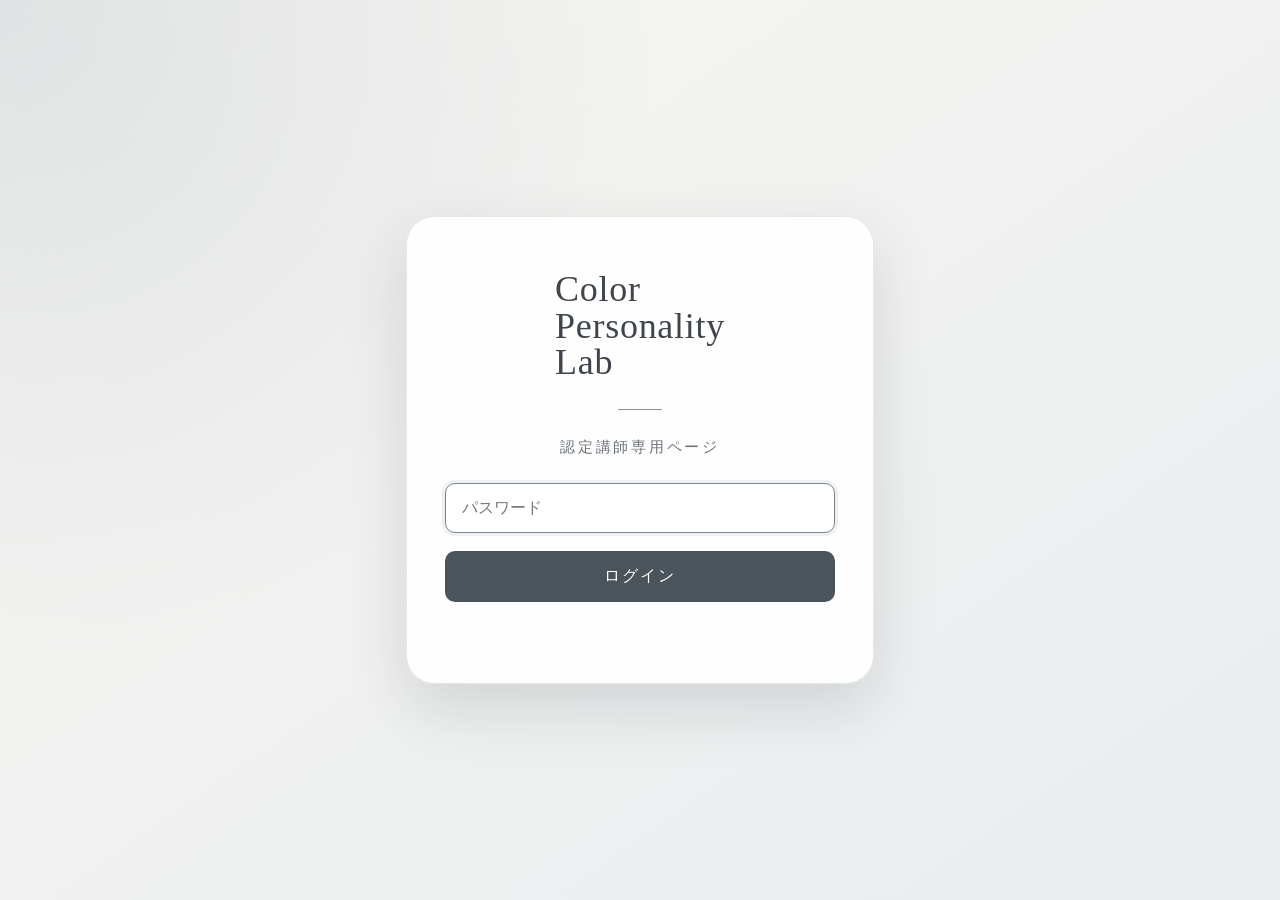
<file: index.html>
<!DOCTYPE html>
<html lang="ja">
<head>
<meta charset="UTF-8">
<meta name="viewport" content="width=device-width, initial-scale=1.0">
<title>色彩個性診断</title>

<style>
body{
    font-family:
"Yu Gothic UI",
"Yu Gothic",
"Hiragino Sans",
sans-serif;
    background:#f7f5f2;
    margin:0;
    padding:40px;
}

.card{
    max-width:500px;
    margin:auto;
    background:white;
    padding:40px;
    border-radius:20px;
    box-shadow:0 5px 20px rgba(0,0,0,0.1);
}

h1{
    text-align:center;
    font-size:42px;
}

p{
    text-align:center;
    color:#666;
}

button{
    width:100%;
    padding:15px;
    font-size:20px;
    font-family: "Yu Mincho", "Hiragino Mincho ProN", serif;
    letter-spacing:2px;
    border:none;
    border-radius:12px;
    background:#4a4a4a;
    color:white;
   
}
label{
    display:block;
    margin-top:30px;
    margin-bottom:10px;
    font-weight:bold;
}

.row{
    display:flex;
    gap:10px;
    margin-bottom:25px;
}

select{
    flex:1;
    padding:12px;
    border-radius:10px;
    font-size:18px;
}
.result-card{
    display:none;
    margin-top:40px;
    border-top:1px solid #ddd;
    padding-top:40px;
   background-repeat: no-repeat;
background-position: top center;
background-size: 100% auto;
}
.result-card .result-hero,
.result-card .text-section,
.result-card .point-section,
.result-card .closing-section {
    background-color: transparent !important;
    background-repeat: no-repeat !important;
}

.result-card .result-hero {
    background-position: left top !important;
    background-size: auto 100% !important;
}

.result-card .closing-section {
    background-position: right bottom !important;
    background-size: auto 115% !important;
}
 
.result-small{
    text-align:center;
    color:#b89a58;
    letter-spacing:3px;
    font-size:13px;
    font-weight:bold;
    text-transform:uppercase;
}

.result-title{
    text-align:center;
    font-size:36px;
    font-weight:300;
    letter-spacing:4px;
    margin:15px 0 40px;
    color:#4a4a4a;
}

.type-logo{
    text-align:center;
    margin-bottom:5px;
}

.logo-star{
    color:#b99a52;
    font-size:24px;
    margin-bottom:-10px;
}

.type-mark{
    font-size:90px;
    font-family:"Times New Roman", serif;
    font-style:italic;
    color:#355246;
    line-height:1;
}

.color-type-en{
    text-align:center;
    font-size:28px;
    font-weight:bold;
    letter-spacing:3px;
    margin-top:10px;
    color:#56745d;
}

.color-type-ja{
    text-align:center;
    font-size:20px;
    margin-top:8px;
    margin-bottom:35px;
}

.message{
    text-align:center;
    line-height:2.2;
    font-size:21px;
    margin-bottom:35px;
}

.subtype{
    text-align:center;
    font-size:26px;
    font-weight:bold;
    color:#56745d;
}

.subtype-ja{
    text-align:center;
    font-size:18px;
    margin:8px 0 30px;
}

.point-title{
    text-align:center;
    font-weight:bold;
    margin-bottom:15px;
    color:#56745d;
}

.point-text{
    text-align:center;
    line-height:2;
    color:#555;
}

.lab{
    margin-top:45px;
    text-align:center;
    font-size:14px;
    color:#666;
    line-height:1.8;
}
.line{
    border:none;
    border-top:1px solid #d8d8d8;
    width:70%;
    margin:35px auto;
}
.type-box{
    margin-top:45px;
    padding:35px 22px;
    border:1px solid #d8ddd8;
    border-radius:18px;
    position:relative;
}

.type-label{
    display:block;
    width:max-content;
    margin:-52px auto 25px;
    background:#2F2F2F;
    color:white;
    padding:8px 32px;
    border-radius:6px;
    font-size:14px;
    font-weight:bold;
    letter-spacing:2px;
}

.type-name{
    text-align:center;
    font-size:32px;
    letter-spacing:6px;
    color:#222;
    margin-bottom:6px;
}

.type-name-en{
    text-align:center;
    font-family:"Times New Roman", serif;
    font-style:italic;
    font-size:28px;
    color:#355246;
    margin-bottom:25px;
}

.type-content{
    display:flex;
    gap:32px;
    align-items:flex-start;
    justify-content:center;
    margin-bottom:35px;
}
.type-image{
    width:100%;
    margin:20px 0;
    border-radius:0;
    overflow:hidden;
    box-shadow:none;
    background:none;
}
.type-image img{
    width:100%;
    height:auto;
    display:block;
}
.type-description{
    text-align:left;
    line-height:2;
    color:#444;
    font-size:20px;
    margin-bottom35px;
}

.point-heading{
    text-align:center;
    color:#355246;
    font-weight:bold;
    margin:25px 0 14px;
    letter-spacing:1px;
}

.point-box{
    border:1px solid #d8ddd8;
    border-radius:16px;
    padding:18px 20px;
    line-height:2;
    color:#333;
    font-size:14px;
    background:#fbfaf7;
    margin-bottom:40px;
    text-align: left;
    display: inline-grid;
justify-content: center;
}
.point-box > div {
    text-align: left;
}
.artbook-result {
  display: none;
  background: #fbfaf7;
  color: #2f2750;
  box-shadow: none;
  border: none;
  padding: 0;
  max-width: none;
}

.artbook-result section {
  min-height: 55vh;
  padding: 40px 20px;
  text-align: center;
  display: flex;
  flex-direction: column;
  justify-content: center;
  overflow: hidden;
}
.artbook-result .closing-section {
    background-repeat: no-repeat !important;
    background-position: right bottom !important;
    background-size: auto 115% !important;
}
.artbook-result .closing-section {
    position: relative;
}

.artbook-result .closing-section::before {
    content: "";
    position: absolute;
    top: 0;
    left: 0;
    width: 100%;
    height: 80px;
    background: linear-gradient(
        to bottom,
        #fbfaf7 0%,
        #fbfaf7 45%,
        rgba(251, 250, 247, 0) 100%
    );
    z-index: 1;
    pointer-events: none;
}

.artbook-result .closing-section p {
    position: relative;
    z-index: 2;
}
.type-mark {
  font-family: Georgia, serif;
  font-size: 96px;
  color: #3b246b;
  line-height: 1;
}
.type-symbol {
    width: 170px;
    height: auto;
    margin: 0 auto 20px;
    display: block;
}
.type-category {
    font-family: "Yu Mincho", "Hiragino Mincho ProN", serif;
    font-size: 16px;
    letter-spacing: 0.18em;
    color: #6f5b64;
    text-align: center;
    margin: 14px 0 10px;
}
.color-type-en {
    font-family: "Cormorant Garamond", "Times New Roman", serif;
    font-weight: 300;
    letter-spacing: 0.08em;
    font-size: 40px;
    margin-top: 36px;
}
.message {
  margin-top: 36px;
  font-size: 18px;
  line-height: 2.2;
  letter-spacing: 0.08em;
}

.visual-title {
  position: absolute;
  inset: 0;
  color: white;
  display: flex;
  flex-direction: column;
  justify-content: center;
  text-shadow: 0 2px 18px rgba(0,0,0,0.35);
}

#typeNameEn {
  font-family: Georgia, serif;
  font-size: 60px;
}

#typeName {
  font-size: 20px;
  letter-spacing: 0.18em;
  margin-top: 10px;
}

.type-description,
.point-box,
.closing-section p {
  font-size: 18px;
  line-height: 2.3;
  letter-spacing: 0.08em;
}

.point-section h2 {
  font-weight: normal;
  font-size: 28px;
  letter-spacing: 0.16em;
}
.closing-section p{
    font-size:16px !important;
}
.lab {
  margin-top: 40px;
  font-family: Georgia, serif;
  font-size: 16px;
}
@media (max-width: 600px) {
  body {
    padding: 0;
  }

  .artbook-result section {
    min-height: auto;
    padding: 64px 22px;
  }

  .type-mark {
    font-size: 72px;
  }

  .color-type-en {
    font-size: 13px;
    letter-spacing: 0.22em;
  }

  .color-type-ja {
    font-size: 14px;
    margin-top: 10px;
    letter-spacing: 0.12em;
  }

  .message,
  .type-description,
  .point-box,
  .closing-section p {
    font-size: 18px;
    line-height: 2.2;
  }

  .visual-section {
    padding: 0;
  }

.visual-section img {
  width: 100%;
  height: 62vh;
  object-fit: cover;
  display: block;
}
  #typeNameEn {
    font-size: 44px;
  }

  #typeName {
    font-size: 16px;
  }

  .lab {
    font-size: 14px;
  }
}
body {
  font-family: "Times New Roman", "Yu Mincho", "Hiragino Mincho ProN", serif;
}

.type-description,
.point-box,
.closing-section p,
.message {
  text-align: center;
  font-family: "Times New Roman", "Yu Mincho", "Hiragino Mincho ProN", serif;
  font-size: 20px;
  line-height: 2.3;
}
.point-box {
  border: none;
  background: transparent;
  padding: 0;
  box-shadow: none;
}
.visual-section {
  padding: 0;
  margin-left: calc(50% - 50vw);
  margin-right: calc(50% - 50vw);
}

.visual-section img {
  width: 100vw;
  height: 78vh;
  object-fit: cover;
}
.visual-section {
  position: relative;
  overflow: hidden;
}

.visual-title {
  position: absolute;
  top: 50%;
  left: 50%;
  transform: translate(-50%, -50%);
  width: 100%;
  text-align: center;
  pointer-events: none;
}
html, body {
  overflow-x: hidden;
}
.visual-section {
  width: 100%;
  max-width: none;
  padding: 0;
  margin: 0 auto;
}
.visual-section img {
    width:100%;
    height:60vh;
    object-fit:cover;
    display:block;
    margin-bottom:10px;
}
.artbook-result .visual-section {
  padding-left: 0;
  padding-right: 0;
}
.point-section {
  min-height: 45vh;
  padding: 30px 20px;
}

.closing-section {
  min-height: 80vh;
  padding: 35px 20px 60px;
}
@media (max-width: 600px) {
    html, body {
        margin: 0;
        padding: 0;
        overflow-x: hidden;
    }

    .artbook-result {
        width: 100%;
        max-width: none;
    }

    .artbook-result section {
        min-height: auto;
        padding: 64px 22px;
    }

    .type-mark {
        font-size: 72px;
    }

    .color-type-en {
        font-size: 26px;
    }

    .color-type-ja {
        font-size: 18px;
    }
    .type-description {
    width: 100%;
    max-width: none;
    padding: 0 8px;
    box-sizing: border-box;
    font-size: 14px;
    line-height: 1.9;
    letter-spacing: 0;
    text-wrap: pretty;
}
.point-box,
.closing-section p,
.message {
    font-size: 16px;
    line-height: 2;
}

}
html, body {
    overflow-x: hidden;
}
.type-subtitle{
    font-family: "Yu Mincho","Hiragino Mincho ProN",serif;
    font-size:16px;
    letter-spacing:0.18em;
    color:#8a7d72;
    margin-bottom:12px;
}
.type-heading{
    display:flex;
    justify-content:center;
    align-items:baseline;
    gap:14px;
    margin-bottom:16px;
}

</style>

</head>

<body>

<div class="card">

<h1>色彩個性診断</h1>

<p>本質タイプ判定ツール</p>
<label>生年月日</label>

<div class="row">
  <select id="year"> </select>

  <select id="month"></select>

  <select id="day"> </select>
</div>
<button onclick="hello()">判定する</button>
<div id="resultCard" class="result-card artbook-result">

  <section class="result-hero">
    <img class="type-symbol" id="typeSymbol" src="images/solid-symbol.png" alt="本質タイプのシンボル">
    <div class="type-category">本質タイプ</div>
    <div class="color-type-en" id="colorTypeEn">SOLID COLOR</div>
    <div class="color-type-ja" id="colorTypeJa">ソリッドカラー</div>
    <div class="message" id="mainMessage">
      主人公は、一人ひとり。<br>
      だから、<br>
      一人ひとりを大切に見る。
    </div>
  </section>

  <section class="visual-section">
    <img id="typeImage" src="images/polaris.png" alt="ポラリス">
    <div class="visual-title">

    <div id="typeNameEn">Polaris</div>

    <div id="typeName">ポラリス</div>

</div>
  </section>

  <section class="text-section">
<div class="type-heading">
    <div class="type-subtitle">
    個性タイプ
    </div>
    <div id="typeNameEnText"></div>
</div>


    <div id="typeDescription" class="type-description">
      北極星のように、<br>
      自分だけの光を持ち、<br>
      まっすぐに進むタイプ。<br>
      揺るがない信念で、<br>
      自分の道を照らします。
    </div>
  </section>

  <section class="point-section">
    
    <div id="typePoint" class="point-box">
      ✦ 自分が納得できることを
         大切にする<br>
      ✦ 一人でもぶれずに進める
         強さがある<br>
      ✦ 周りに流されず、
         自分のペースを守る
    </div>
  </section>

  <section class="closing-section">
    <p>
      あなたの個性は、<br>
      あなただけの輝きです。<br>
      その光を信じて、<br>
      これからも進んでいきましょう。
    </p>
    
  </section>

</div>
  <div class="lab">
    Color Personality Lab<br>
    色彩個性研究所
  </div>
</div>
</div>
<script src="data.js"></script>
<script src="script.js"></script>
</body>
</html>
</file>
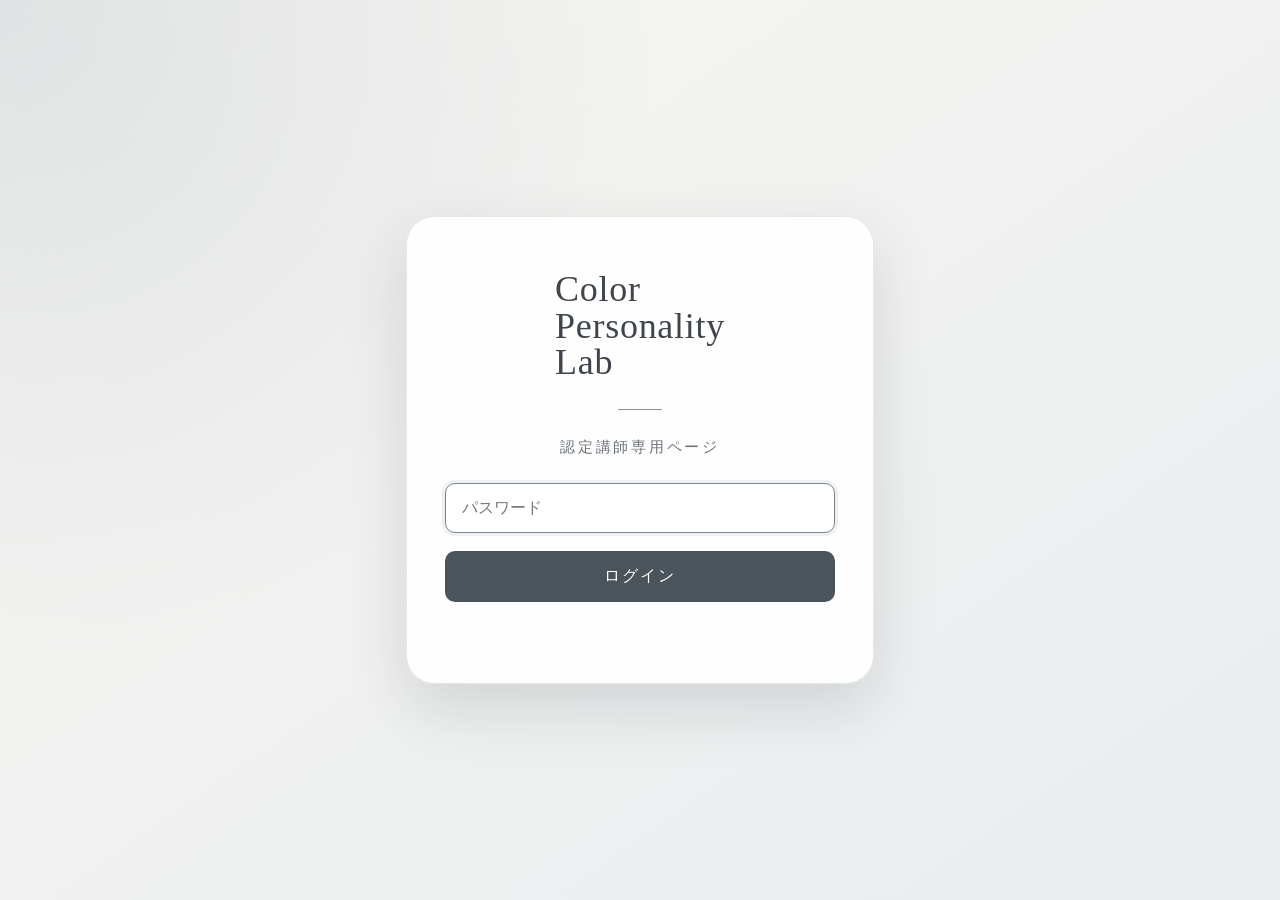
<file: honshitsu.html>
<!DOCTYPE html>
<html lang="ja">
<head>
<meta charset="UTF-8">
<title>色彩個性診断</title>

<style>
body{
    font-family:
"Yu Gothic UI",
"Yu Gothic",
"Hiragino Sans",
sans-serif;
    background:#f7f5f2;
    margin:0;
    padding:40px;
}

.card{
    max-width:500px;
    margin:auto;
    background:white;
    padding:40px;
    border-radius:20px;
    box-shadow:0 5px 20px rgba(0,0,0,0.1);
}

h1{
    text-align:center;
    font-size:42px;
}

p{
    text-align:center;
    color:#666;
}

button{
    width:100%;
    padding:15px;
    font-size:20px;
    font-family: "Yu Mincho", "Hiragino Mincho ProN", serif;
    letter-spacing:2px;
    border:none;
    border-radius:12px;
    background:#4a4a4a;
    color:white;
   
}
label{
    display:block;
    margin-top:30px;
    margin-bottom:10px;
    font-weight:bold;
}

.row{
    display:flex;
    gap:10px;
    margin-bottom:25px;
}

select{
    flex:1;
    padding:12px;
    border-radius:10px;
    font-size:18px;
}
.result-card{
    display:none;
    margin-top:40px;
    border-top:1px solid #ddd;
    padding-top:40px;
}

.result-small{
    text-align:center;
    color:#b89a58;
    letter-spacing:3px;
    font-size:13px;
    font-weight:bold;
    text-transform:uppercase;
}

.result-title{
    text-align:center;
    font-size:36px;
    font-weight:300;
    letter-spacing:4px;
    margin:15px 0 40px;
    color:#4a4a4a;
}

.type-logo{
    text-align:center;
    margin-bottom:5px;
}

.logo-star{
    color:#b99a52;
    font-size:24px;
    margin-bottom:-10px;
}

.type-mark{
    font-size:90px;
    font-family:"Times New Roman", serif;
    font-style:italic;
    color:#355246;
    line-height:1;
}

.color-type-en{
    text-align:center;
    font-size:28px;
    font-weight:bold;
    letter-spacing:3px;
    margin-top:10px;
    color:#56745d;
}

.color-type-ja{
    text-align:center;
    font-size:20px;
    margin-top:8px;
    margin-bottom:35px;
}

.message{
    text-align:center;
    line-height:2.2;
    margin-bottom:35px;
}

.subtype{
    text-align:center;
    font-size:26px;
    font-weight:bold;
    color:#56745d;
}

.subtype-ja{
    text-align:center;
    font-size:18px;
    margin:8px 0 30px;
}

.point-title{
    text-align:center;
    font-weight:bold;
    margin-bottom:15px;
    color:#56745d;
}

.point-text{
    text-align:center;
    line-height:2;
    color:#555;
}

.lab{
    margin-top:45px;
    text-align:center;
    font-size:14px;
    color:#666;
    line-height:1.8;
}
.line{
    border:none;
    border-top:1px solid #d8d8d8;
    width:70%;
    margin:35px auto;
}
.type-box{
    margin-top:45px;
    padding:35px 22px;
    border:1px solid #d8ddd8;
    border-radius:18px;
    position:relative;
}

.type-label{
    display:block;
    width:max-content;
    margin:-52px auto 25px;
    background:#2F2F2F;
    color:white;
    padding:8px 32px;
    border-radius:6px;
    font-size:14px;
    font-weight:bold;
    letter-spacing:2px;
}

.type-name{
    text-align:center;
    font-size:32px;
    letter-spacing:6px;
    color:#222;
    margin-bottom:6px;
}

.type-name-en{
    text-align:center;
    font-family:"Times New Roman", serif;
    font-style:italic;
    font-size:28px;
    color:#355246;
    margin-bottom:25px;
}

.type-content{
    display:flex;
    gap:32px;
    align-items:flex-start;
    justify-content:center;
    margin-bottom:35px;
}
.type-image{
    width:100%;
    margin:20px 0;
    border-radius:0;
    overflow:hidden;
    box-shadow:none;
    background:none;
}
.type-image img{
    width:100%;
    height:auto;
    display:block;
}
.type-description{
    text-align:left;
    line-height:2;
    color:#444;
    font-size:15px;
    margin-bottom35px;
}

.point-heading{
    text-align:center;
    color:#355246;
    font-weight:bold;
    margin:25px 0 14px;
    letter-spacing:1px;
}

.point-box{
    border:1px solid #d8ddd8;
    border-radius:16px;
    padding:18px 20px;
    line-height:2;
    color:#333;
    font-size:14px;
    background:#fbfaf7;
    margin-bottom:40px;
}
.artbook-result {
  display: none;
  background: #fbfaf7;
  color: #2f2750;
  box-shadow: none;
  border: none;
  padding: 0;
  max-width: none;
}

.artbook-result section {
  min-height: 55vh;
  padding: 40px 20px;
  text-align: center;
  display: flex;
  flex-direction: column;
  justify-content: center;
}

.type-mark {
  font-family: Georgia, serif;
  font-size: 96px;
  color: #3b246b;
  line-height: 1;
}

.color-type-en {
  font-family: Georgia, serif;
  letter-spacing: 0.28em;
  font-size: 18px;
  margin-top: 18px;
}

.message {
  margin-top: 36px;
  font-size: 18px;
  line-height: 2.2;
  letter-spacing: 0.08em;
}

.visual-title {
  position: absolute;
  inset: 0;
  color: white;
  display: flex;
  flex-direction: column;
  justify-content: center;
  text-shadow: 0 2px 18px rgba(0,0,0,0.35);
}

#typeNameEn {
  font-family: Georgia, serif;
  font-size: 60px;
}

#typeName {
  font-size: 20px;
  letter-spacing: 0.18em;
  margin-top: 10px;
}

.type-description,
.point-box,
.closing-section p {
  font-size: 18px;
  line-height: 2.3;
  letter-spacing: 0.08em;
}

.point-section h2 {
  font-weight: normal;
  font-size: 28px;
  letter-spacing: 0.16em;
}

.lab {
  margin-top: 40px;
  font-family: Georgia, serif;
  font-size: 16px;
}
@media (max-width: 600px) {
  body {
    padding: 0;
  }

  .artbook-result section {
    min-height: auto;
    padding: 64px 22px;
  }

  .type-mark {
    font-size: 72px;
  }

  .color-type-en {
    font-size: 13px;
    letter-spacing: 0.22em;
  }

  .color-type-ja {
    font-size: 14px;
    margin-top: 10px;
    letter-spacing: 0.12em;
  }

  .message,
  .type-description,
  .point-box,
  .closing-section p {
    font-size: 18px;
    line-height: 2.2;
  }

  .visual-section {
    padding: 0;
  }

.visual-section img {
  width: 100%;
  height: 62vh;
  object-fit: cover;
  display: block;
}
  #typeNameEn {
    font-size: 44px;
  }

  #typeName {
    font-size: 16px;
  }

  .lab {
    font-size: 14px;
  }
}
body {
  font-family: "Times New Roman", "Yu Mincho", "Hiragino Mincho ProN", serif;
}

.type-description,
.point-box,
.closing-section p,
.message {
  text-align: center;
  font-family: "Times New Roman", "Yu Mincho", "Hiragino Mincho ProN", serif;
  font-size: 20px;
  line-height: 2.3;
}
.point-box {
  border: none;
  background: transparent;
  padding: 0;
  box-shadow: none;
}
.visual-section {
  padding: 0;
  margin-left: calc(50% - 50vw);
  margin-right: calc(50% - 50vw);
}

.visual-section img {
  width: 100vw;
  height: 78vh;
  object-fit: cover;
}
.visual-section {
  position: relative;
  overflow: hidden;
}

.visual-title {
  position: absolute;
  top: 50%;
  left: 50%;
  transform: translate(-50%, -50%);
  width: 100%;
  text-align: center;
  pointer-events: none;
}
html, body {
  overflow-x: hidden;
}
.visual-section {
  width: 100%;
  max-width: none;
  padding: 0;
  margin: 0 auto;
}
.visual-section img {
    width:100%;
    height:60vh;
    object-fit:cover;
    display:block;
    margin-bottom:10px;
}
.artbook-result .visual-section {
  padding-left: 0;
  padding-right: 0;
}
.point-section {
  min-height: 45vh;
  padding: 30px 20px;
}

.closing-section {
  min-height: 50vh;
  padding: 35px 20px 60px;
}
</style>

</head>

<body>

<div class="card">

<h1>色彩個性診断</h1>

<p>本質タイプ判定ツール</p>
<label>生年月日</label>

<div class="row">
  <select id="year"> </select>

  <select id="month"></select>

  <select id="day"> </select>
</div>
<button onclick="hello()">判定する</button>
<div id="resultCard" class="result-card artbook-result">

  <section class="result-hero">
    <div class="logo-star">✦</div>
    <div class="type-mark" id="typeMark">S</div>
    <div class="color-type-en" id="colorTypeEn">SOLID COLOR</div>
    <div class="color-type-ja" id="colorTypeJa">ソリッドカラー</div>
    <div class="message" id="mainMessage">
      主人公は、一人ひとり。<br>
      だから、<br>
      一人ひとりを大切に見る。
    </div>
  </section>

  <section class="visual-section">
    <img id="typeImage" src="images/polaris.png" alt="ポラリス">
    <div class="visual-title">
      <div id="typeNameEn">Polaris</div>
      <div id="typeName">ポラリス</div>
    </div>
  </section>

  <section class="text-section">
    <div id="typeDescription" class="type-description">
      北極星のように、<br>
      自分だけの光を持ち、<br>
      まっすぐに進むタイプ。<br>
      揺るがない信念で、<br>
      自分の道を照らします。
    </div>
  </section>

  <section class="point-section">
    
    <div id="typePoint" class="point-box">
      ✦ 自分が納得できることを大切にする<br>
      ✦ 一人でもぶれずに進める強さがある<br>
      ✦ 周りに流されず、自分のペースを守る
    </div>
  </section>

  <section class="closing-section">
    <p>
      あなたの個性は、<br>
      あなただけの輝きです。<br>
      その光を信じて、<br>
      これからも進んでいきましょう。
    </p>
    
  </section>

</div>
  <div class="lab">
    Color Personality Lab<br>
    色彩個性研究所
  </div>
</div>
</div>
<script src="data.js"></script>
<script src="script.js"></script>
</body>
</html>
</file>
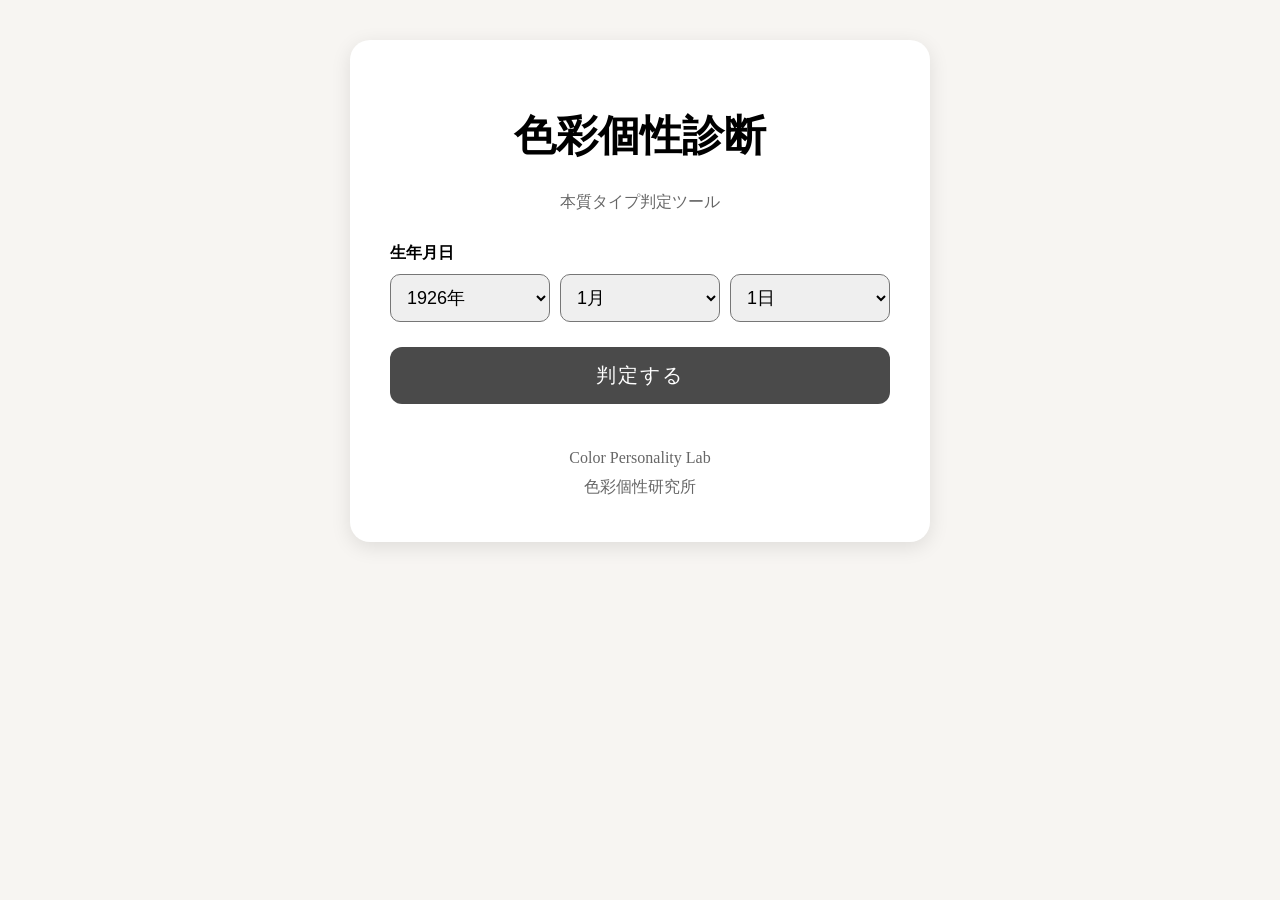
<file: 色彩個性診断/honshitsu.html>
<!DOCTYPE html>
<html lang="ja">
<head>
<meta charset="UTF-8">
<title>色彩個性診断</title>

<style>
body{
    font-family:
"Yu Gothic UI",
"Yu Gothic",
"Hiragino Sans",
sans-serif;
    background:#f7f5f2;
    margin:0;
    padding:40px;
}

.card{
    max-width:500px;
    margin:auto;
    background:white;
    padding:40px;
    border-radius:20px;
    box-shadow:0 5px 20px rgba(0,0,0,0.1);
}

h1{
    text-align:center;
    font-size:42px;
}

p{
    text-align:center;
    color:#666;
}

button{
    width:100%;
    padding:15px;
    font-size:20px;
    font-family: "Yu Mincho", "Hiragino Mincho ProN", serif;
    letter-spacing:2px;
    border:none;
    border-radius:12px;
    background:#4a4a4a;
    color:white;
   
}
label{
    display:block;
    margin-top:30px;
    margin-bottom:10px;
    font-weight:bold;
}

.row{
    display:flex;
    gap:10px;
    margin-bottom:25px;
}

select{
    flex:1;
    padding:12px;
    border-radius:10px;
    font-size:18px;
}
.result-card{
    display:none;
    margin-top:40px;
    border-top:1px solid #ddd;
    padding-top:40px;
}

.result-small{
    text-align:center;
    color:#b89a58;
    letter-spacing:3px;
    font-size:13px;
    font-weight:bold;
    text-transform:uppercase;
}

.result-title{
    text-align:center;
    font-size:36px;
    font-weight:300;
    letter-spacing:4px;
    margin:15px 0 40px;
    color:#4a4a4a;
}

.type-logo{
    text-align:center;
    margin-bottom:5px;
}

.logo-star{
    color:#b99a52;
    font-size:24px;
    margin-bottom:-10px;
}

.type-mark{
    font-size:90px;
    font-family:"Times New Roman", serif;
    font-style:italic;
    color:#355246;
    line-height:1;
}

.color-type-en{
    text-align:center;
    font-size:28px;
    font-weight:bold;
    letter-spacing:3px;
    margin-top:10px;
    color:#56745d;
}

.color-type-ja{
    text-align:center;
    font-size:20px;
    margin-top:8px;
    margin-bottom:35px;
}

.message{
    text-align:center;
    line-height:2.2;
    margin-bottom:35px;
}

.subtype{
    text-align:center;
    font-size:26px;
    font-weight:bold;
    color:#56745d;
}

.subtype-ja{
    text-align:center;
    font-size:18px;
    margin:8px 0 30px;
}

.point-title{
    text-align:center;
    font-weight:bold;
    margin-bottom:15px;
    color:#56745d;
}

.point-text{
    text-align:center;
    line-height:2;
    color:#555;
}

.lab{
    margin-top:45px;
    text-align:center;
    font-size:14px;
    color:#666;
    line-height:1.8;
}
.line{
    border:none;
    border-top:1px solid #d8d8d8;
    width:70%;
    margin:35px auto;
}
.type-box{
    margin-top:45px;
    padding:35px 22px;
    border:1px solid #d8ddd8;
    border-radius:18px;
    position:relative;
}

.type-label{
    display:block;
    width:max-content;
    margin:-52px auto 25px;
    background:#2F2F2F;
    color:white;
    padding:8px 32px;
    border-radius:6px;
    font-size:14px;
    font-weight:bold;
    letter-spacing:2px;
}

.type-name{
    text-align:center;
    font-size:32px;
    letter-spacing:6px;
    color:#222;
    margin-bottom:6px;
}

.type-name-en{
    text-align:center;
    font-family:"Times New Roman", serif;
    font-style:italic;
    font-size:28px;
    color:#355246;
    margin-bottom:25px;
}

.type-content{
    display:flex;
    gap:32px;
    align-items:flex-start;
    justify-content:center;
    margin-bottom:35px;
}
.type-image{
    width:100%;
    margin:20px 0;
    border-radius:0;
    overflow:hidden;
    box-shadow:none;
    background:none;
}
.type-image img{
    width:100%;
    height:auto;
    display:block;
}
.type-description{
    text-align:left;
    line-height:2;
    color:#444;
    font-size:15px;
    margin-bottom35px;
}

.point-heading{
    text-align:center;
    color:#355246;
    font-weight:bold;
    margin:25px 0 14px;
    letter-spacing:1px;
}

.point-box{
    border:1px solid #d8ddd8;
    border-radius:16px;
    padding:18px 20px;
    line-height:2;
    color:#333;
    font-size:14px;
    background:#fbfaf7;
    margin-bottom:40px;
}
.artbook-result {
  display: none;
  background: #fbfaf7;
  color: #2f2750;
  box-shadow: none;
  border: none;
  padding: 0;
  max-width: none;
}

.artbook-result section {
  min-height: 55vh;
  padding: 40px 20px;
  text-align: center;
  display: flex;
  flex-direction: column;
  justify-content: center;
}

.type-mark {
  font-family: Georgia, serif;
  font-size: 96px;
  color: #3b246b;
  line-height: 1;
}

.color-type-en {
  font-family: Georgia, serif;
  letter-spacing: 0.28em;
  font-size: 18px;
  margin-top: 18px;
}

.message {
  margin-top: 36px;
  font-size: 18px;
  line-height: 2.2;
  letter-spacing: 0.08em;
}

.visual-title {
  position: absolute;
  inset: 0;
  color: white;
  display: flex;
  flex-direction: column;
  justify-content: center;
  text-shadow: 0 2px 18px rgba(0,0,0,0.35);
}

#typeNameEn {
  font-family: Georgia, serif;
  font-size: 60px;
}

#typeName {
  font-size: 20px;
  letter-spacing: 0.18em;
  margin-top: 10px;
}

.type-description,
.point-box,
.closing-section p {
  font-size: 18px;
  line-height: 2.3;
  letter-spacing: 0.08em;
}

.point-section h2 {
  font-weight: normal;
  font-size: 28px;
  letter-spacing: 0.16em;
}

.lab {
  margin-top: 40px;
  font-family: Georgia, serif;
  font-size: 16px;
}
@media (max-width: 600px) {
  body {
    padding: 0;
  }

  .artbook-result section {
    min-height: auto;
    padding: 64px 22px;
  }

  .type-mark {
    font-size: 72px;
  }

  .color-type-en {
    font-size: 13px;
    letter-spacing: 0.22em;
  }

  .color-type-ja {
    font-size: 14px;
    margin-top: 10px;
    letter-spacing: 0.12em;
  }

  .message,
  .type-description,
  .point-box,
  .closing-section p {
    font-size: 18px;
    line-height: 2.2;
  }

  .visual-section {
    padding: 0;
  }

.visual-section img {
  width: 100%;
  height: 62vh;
  object-fit: cover;
  display: block;
}
  #typeNameEn {
    font-size: 44px;
  }

  #typeName {
    font-size: 16px;
  }

  .lab {
    font-size: 14px;
  }
}
body {
  font-family: "Times New Roman", "Yu Mincho", "Hiragino Mincho ProN", serif;
}

.type-description,
.point-box,
.closing-section p,
.message {
  text-align: center;
  font-family: "Times New Roman", "Yu Mincho", "Hiragino Mincho ProN", serif;
  font-size: 20px;
  line-height: 2.3;
}
.point-box {
  border: none;
  background: transparent;
  padding: 0;
  box-shadow: none;
}
.visual-section {
  padding: 0;
  margin-left: calc(50% - 50vw);
  margin-right: calc(50% - 50vw);
}

.visual-section img {
  width: 100vw;
  height: 78vh;
  object-fit: cover;
}
.visual-section {
  position: relative;
  overflow: hidden;
}

.visual-title {
  position: absolute;
  top: 50%;
  left: 50%;
  transform: translate(-50%, -50%);
  width: 100%;
  text-align: center;
  pointer-events: none;
}
html, body {
  overflow-x: hidden;
}
.visual-section {
  width: 100%;
  max-width: none;
  padding: 0;
  margin: 0 auto;
}
.visual-section img {
    width:100%;
    height:60vh;
    object-fit:cover;
    display:block;
    margin-bottom:10px;
}
.artbook-result .visual-section {
  padding-left: 0;
  padding-right: 0;
}
.point-section {
  min-height: 45vh;
  padding: 30px 20px;
}

.closing-section {
  min-height: 50vh;
  padding: 35px 20px 60px;
}
.type-subtitle{
    font-family: "Yu Mincho", "Hiragino Mincho ProN", serif;
    font-size: 16px;
    letter-spacing: 0.18em;
    color: #8a7d72;
    margin-bottom: 12px;
}
</style>

</head>

<body>

<div class="card">

<h1>色彩個性診断</h1>

<p>本質タイプ判定ツール</p>
<label>生年月日</label>

<div class="row">
  <select id="year"> </select>

  <select id="month"></select>

  <select id="day"> </select>
</div>
<button onclick="hello()">判定する</button>
<div id="resultCard" class="result-card artbook-result">

  <section class="result-hero">
    <div class="logo-star">✦</div>
    <div class="type-mark" id="typeMark">S</div>
    <div class="color-type-en" id="colorTypeEn">SOLID COLOR</div>
    <div class="color-type-ja" id="colorTypeJa">ソリッドカラー</div>
    <div class="message" id="mainMessage">
      主人公は、一人ひとり。<br>
      だから、<br>
      一人ひとりを大切に見る。
    </div>
  </section>

  <section class="visual-section">
    <img id="typeImage" src="images/polaris.png" alt="ポラリス">
    <div class="visual-title">

    <div class="type-subtitle">
        個性タイプ
    </div>

    <div id="typeNameEn">Polaris</div>

    <div id="typeName">ポラリス</div>

</div>
  </section>

  <section class="text-section">
    <div id="typeDescription" class="type-description">
      北極星のように、<br>
      自分だけの光を持ち、<br>
      まっすぐに進むタイプ。<br>
      揺るがない信念で、<br>
      自分の道を照らします。
    </div>
  </section>

  <section class="point-section">
    
    <div id="typePoint" class="point-box">
      ✦ 自分が納得できることを大切にする<br>
      ✦ 一人でもぶれずに進める強さがある<br>
      ✦ 周りに流されず、自分のペースを守る
    </div>
  </section>

  <section class="closing-section">
    <p>
      あなたの個性は、<br>
      あなただけの輝きです。<br>
      その光を信じて、<br>
      これからも進んでいきましょう。
    </p>
    
  </section>

</div>
  <div class="lab">
    Color Personality Lab<br>
    色彩個性研究所
  </div>
</div>
</div>
<script src="data.js"></script>
<script src="script.js"></script>
</body>
</html>
</file>
